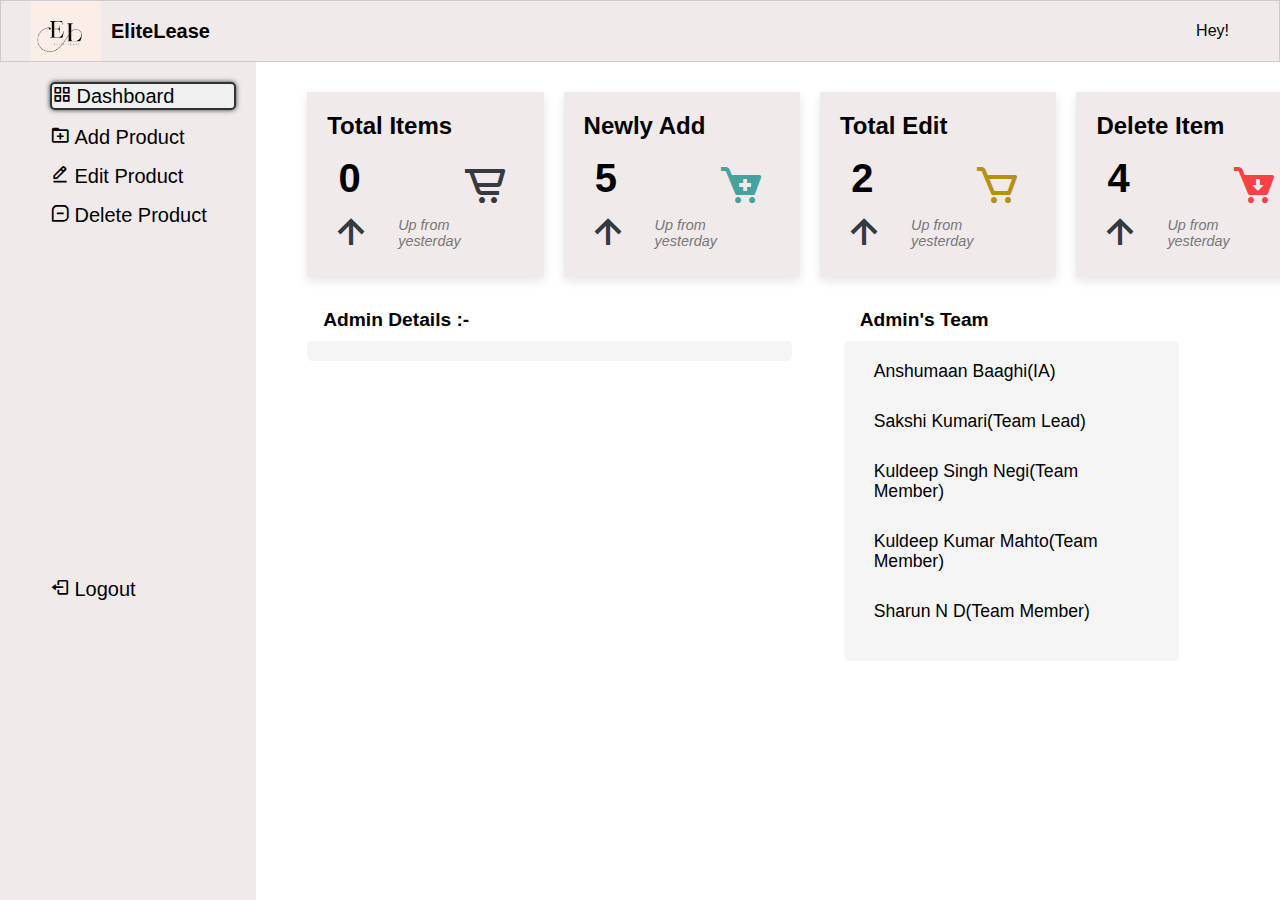
<file: admindashboard.html>
<!DOCTYPE html>
<html lang="en">
<head>
    <meta charset="UTF-8">
    <meta http-equiv="X-UA-Compatible" content="IE=edge">
    <meta name="viewport" content="width=device-width, initial-scale=1.0">
    <title>AdminDashboard</title>
    <link href='https://unpkg.com/boxicons@2.0.7/css/boxicons.min.css' rel='stylesheet'>
    <link rel="stylesheet" href="/style/admindashboard.css">
</head>
<body>
    <div class="nav">
        <div class="image">
            <img src="/image/EliteLease.jpg" alt="error">
        </div>
        <div class="brand">
            EliteLease
        </div>
        <div class="right">
            <p>Hey! <span id="adminname"></span></p>
        </div>
    </div>
    <main>
         <!-- side bar -->
        <div class="sidebar">
        <ul class="centre">
            <li class="active">
                <i class='bx bx-grid-alt'></i>
                <a href="admindashboard.html">Dashboard</a>
            </li>
            <li>
                <i class='bx bx-folder-plus'></i>
                <a href="product.html">Add Product</a>
            </li>
            <li>
                <i class='bx bx-edit-alt'></i>
                <a href="edit.html">Edit Product</a>
            </li>
            <li>
                <i class='bx bx-message-square-minus'></i>
                <a href="delete.html">Delete Product</a>
            </li>
        </ul>
        <ul class="Logout">
            <li>
                <i class='bx bx-log-out'></i>
                <a href="#">Logout</a>
            </li>
        </ul>
    </div>
    <div class="product">
        <div class="upper">
            <div class="box">
                <div class="right-side">
                    <div class="box-topic">Total Items</div>
                    <div class="number" id="totalApicount">0</div>
                    <div class="indicator">
                        <i class='bx bx-up-arrow-alt'></i>
                        <span class="text">Up from yesterday</span>
                    </div>
                </div>
                <i class='bx bx-cart-alt cart'></i>
            </div>
            <div class="box">
                <div class="right-side">
                    <div class="box-topic">Newly Add</div>
                    <div class="number" id="NewlyAdd">5</div>
                    <div class="indicator">
                        <i class='bx bx-up-arrow-alt'></i>
                        <span class="text">Up from yesterday</span>
                    </div>
                </div>
                <i class='bx bxs-cart-add cart two'></i>
            </div>
            <div class="box">
                <div class="right-side">
                    <div class="box-topic">Total Edit</div>
                    <div class="number" id="TotalEdited">2</div>
                    <div class="indicator">
                        <i class='bx bx-up-arrow-alt'></i>
                        <span class="text">Up from yesterday</span>
                    </div>
                </div>
                <i class='bx bx-cart cart three'></i>
            </div>
            <div class="box">
                <div class="right-side">
                    <div class="box-topic">Delete Item</div>
                    <div class="number" id="TotalDelete">4</div>
                    <div class="indicator">
                        <i class='bx bx-up-arrow-alt'></i>
                        <span class="text">Up from yesterday</span>
                    </div>
                </div>
                <i class='bx bxs-cart-download cart four'></i>
            </div>
        </div>
        <div class="lower">
            <div class="left">
                <div class="title">Admin Details :-</div>
                <div class="admindata">
                    <!-- append data -->
                </div>
            </div>
            <div class="right">
                <div class="title">Admin's Team</div>
                <div class="teamdata">
                    <ul class="data">
                        <li>Anshumaan Baaghi(IA)</li>
                        <li>Sakshi Kumari(Team Lead)</li>
                        <li>Kuldeep Singh Negi(Team Member)</li>
                        <li>Kuldeep Kumar Mahto(Team Member)</li>
                        <li>Sharun N D(Team Member)</li>
                    </ul>
                </div>
            </div>
        </div>
    </div>
    </main>
</body>
<script src="/src/admindashboard.js"></script>
</html>
</file>
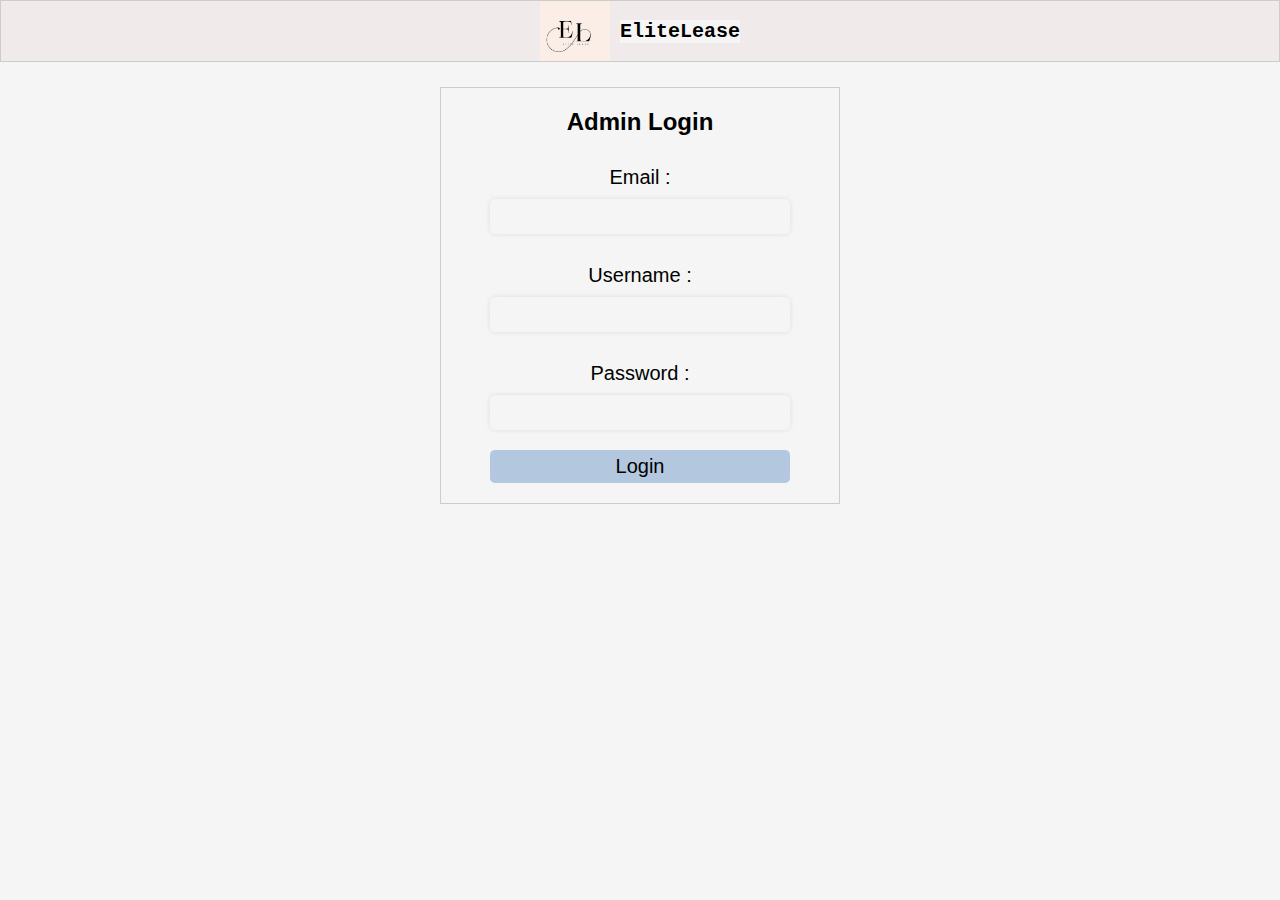
<file: adminlogin.html>
<!DOCTYPE html>
<html lang="en">
<head>
    <meta charset="UTF-8">
    <meta http-equiv="X-UA-Compatible" content="IE=edge">
    <meta name="viewport" content="width=device-width, initial-scale=1.0">
    <title>Login Page</title>
    <link rel="stylesheet" href="style/adminlogin.css">
</head>
<body>
    <div class="nav">
        <div class="image">
            <img src="/image/EliteLease.jpg" alt="error">
        </div>
        <div class="brand">
            EliteLease
        </div>
    </div>
    <!-- form creation -->
    <main>
        <form>
            <p>Admin Login</p>
            <label for="email">Email :</label>
            <input type="email" name="email" id="email">

            <label for="Username">Username :</label>
            <input type="text" name="Username" id="Username">
            
            <label for="password">Password :</label>
            <input type="password" name="Password" id="Password">

            <button type="submit" id="button">Login</button>
        </form>
    </main>
</body>
<script src="/src/adminlogin.js"></script>
</html>
</file>
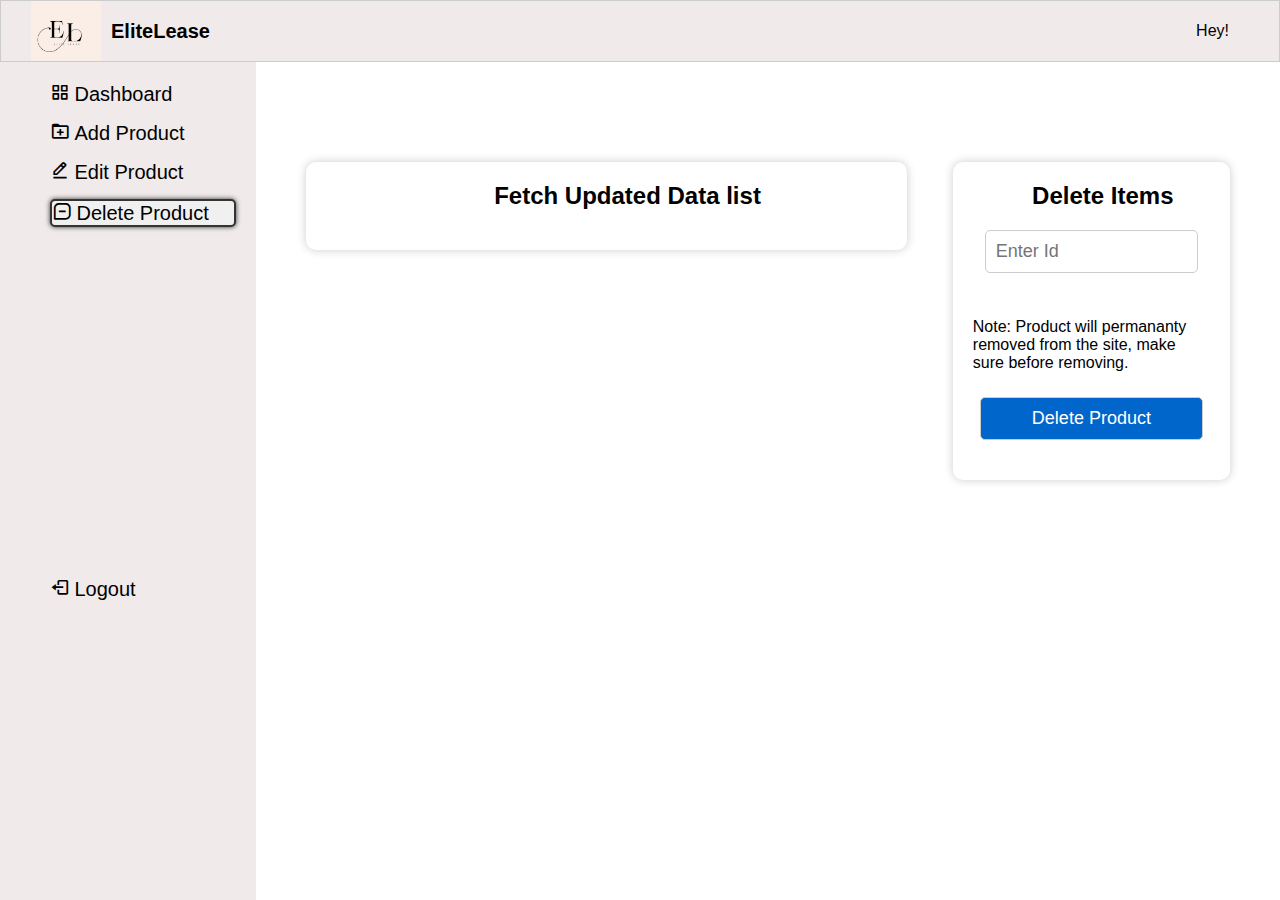
<file: delete.html>
<!DOCTYPE html>
<html lang="en">
<head>
    <meta charset="UTF-8">
    <meta http-equiv="X-UA-Compatible" content="IE=edge">
    <meta name="viewport" content="width=device-width, initial-scale=1.0">
    <title>AdminDashboard</title>
    <link href='https://unpkg.com/boxicons@2.0.7/css/boxicons.min.css' rel='stylesheet'>
    <link rel="stylesheet" href="/style/admindashboard.css">
    <link rel="stylesheet" href="/style/product.css">
</head>
<body>
    <div class="nav">
        <div class="image">
            <img src="/image/EliteLease.jpg" alt="error">
        </div>
        <div class="brand">
            EliteLease
        </div>
        <div class="right">
            <p>Hey! <span id="adminname"></span></p>
        </div>
    </div>
    <main>
         <!-- side bar -->
        <div class="sidebar">
        <ul class="centre">
            <li >
                <i class='bx bx-grid-alt'></i>
                <a href="admindashboard.html">Dashboard</a>
            </li>
            <li>
                <i class='bx bx-folder-plus'></i>
                <a href="product.html">Add Product</a>
            </li>
            <li>
                <i class='bx bx-edit-alt'></i>
                <a href="edit.html">Edit Product</a>
            </li>
            <li class="active">
                <i class='bx bx-message-square-minus'></i>
                <a href="delete.html">Delete Product</a>
            </li>
        </ul>
        <ul class="Logout">
            <li>
                <i class='bx bx-log-out'></i>
                <a href="#">Logout</a>
            </li>
        </ul>
    </div>
    <div class="home-content">
        <div class="sales-boxes">
          <div class="recent-sales box">
            <div class="title">Fetch Updated Data list</div>
            <div class="sales-details">
              <!-- Fetch Updated Data -->
  
            </div>
          </div>
            <div id="form">
              <p>Delete Items</p>
              <form>
                <input type="number" id="addid" placeholder="Enter Id" required />
                <!-- <input type="mail" id="addCategory" placeholder="Image Link" required /> -->
                <!-- <input type="text" id="addTitle" placeholder="Enter Title" required /> -->
                <!-- <input type="number" id="addPrice" placeholder="Enter price" required /> -->
  
                <p style="color: black;margin-bottom: 25px; margin-top: 25px">
                    Note: Product will permananty removed from the site, make sure
                    before removing.
                </p>
                <input style="font-size: 18px; width: 94%" type="button" id="addBtn" value="Delete Product" />
              </form>
  
            </div>
          </div>
        </div>
    </main>
</body>
<script src="/src/delete.js"></script>
</html>
</file>
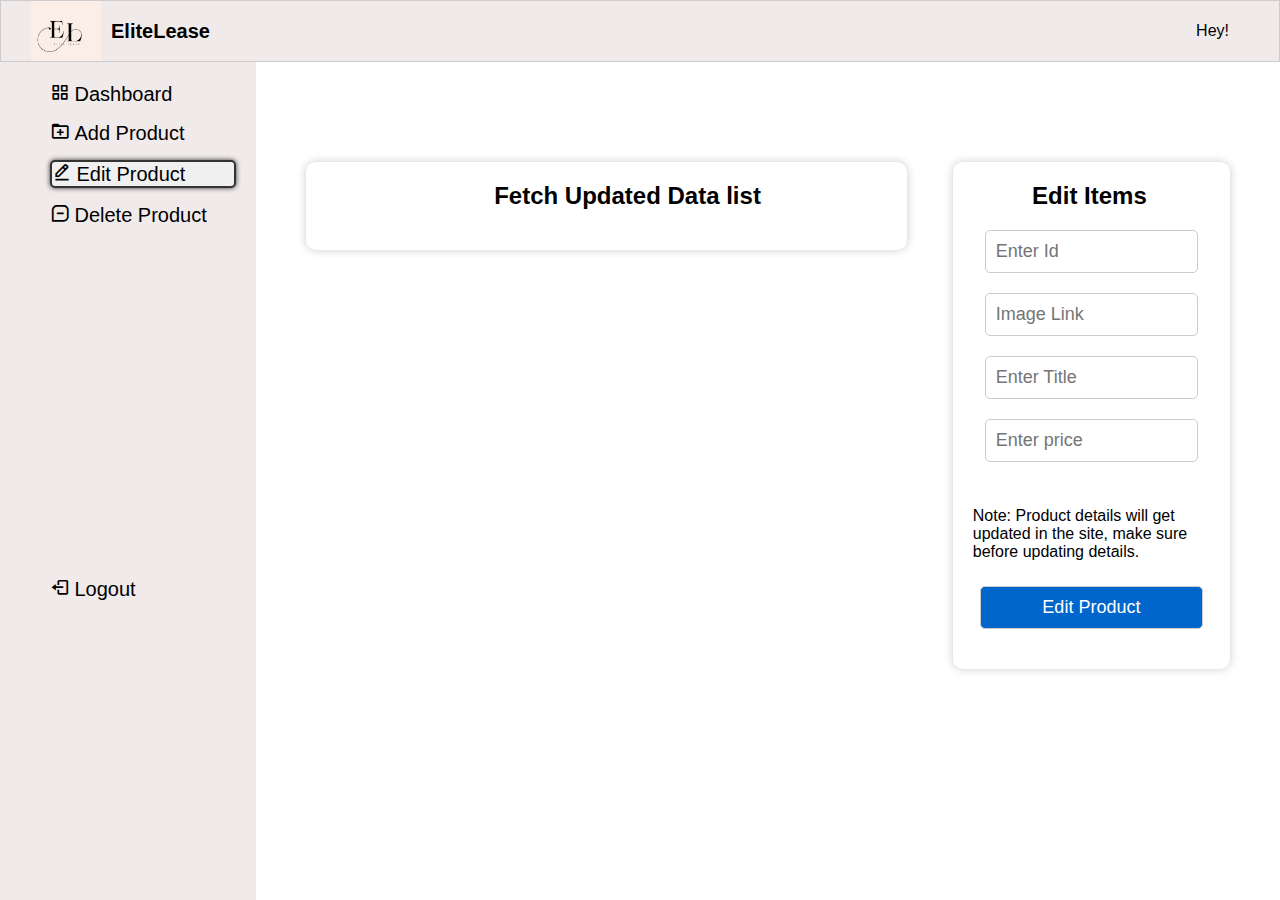
<file: edit.html>
<!DOCTYPE html>
<html lang="en">
<head>
    <meta charset="UTF-8">
    <meta http-equiv="X-UA-Compatible" content="IE=edge">
    <meta name="viewport" content="width=device-width, initial-scale=1.0">
    <title>AdminDashboard</title>
    <link href='https://unpkg.com/boxicons@2.0.7/css/boxicons.min.css' rel='stylesheet'>
    <link rel="stylesheet" href="/style/admindashboard.css">
    <link rel="stylesheet" href="/style/product.css">
</head>
<body>
    <div class="nav">
        <div class="image">
            <img src="/image/EliteLease.jpg" alt="error">
        </div>
        <div class="brand">
            EliteLease
        </div>
        <div class="right">
            <p>Hey! <span id="adminname"></span></p>
        </div>
    </div>
    <main>
         <!-- side bar -->
        <div class="sidebar">
        <ul class="centre">
            <li >
                <i class='bx bx-grid-alt'></i>
                <a href="admindashboard.html">Dashboard</a>
            </li>
            <li>
                <i class='bx bx-folder-plus'></i>
                <a href="product.html">Add Product</a>
            </li>
            <li class="active">
                <i class='bx bx-edit-alt'></i>
                <a href="edit.html">Edit Product</a>
            </li>
            <li>
                <i class='bx bx-message-square-minus'></i>
                <a href="delete.html">Delete Product</a>
            </li>
        </ul>
        <ul class="Logout">
            <li>
                <i class='bx bx-log-out'></i>
                <a href="#">Logout</a>
            </li>
        </ul>
    </div>
    <div class="home-content">
        <div class="sales-boxes">
          <div class="recent-sales box">
            <div class="title">Fetch Updated Data list</div>
            <div class="sales-details">
              <!-- Fetch Updated Data -->
  
            </div>
          </div>
            <div id="form">
              <p>Edit Items</p>
              <form>
                <input type="number" id="addid" placeholder="Enter Id" required />
                <input type="mail" id="addCategory" placeholder="Image Link" required />
                <input type="text" id="addTitle" placeholder="Enter Title" required />
                <input type="number" id="addPrice" placeholder="Enter price" required />
  
                <p style="color: black;margin-bottom: 25px; margin-top: 25px">
                  Note: Product details will get updated in the site, make sure
                  before updating details.
                </p>
                <input style="font-size: 18px; width: 94%" type="button" id="addBtn" value="Edit Product" />
              </form>
  
            </div>
          </div>
        </div>
    </main>
</body>
<script src="/src/edit.js"></script>
</html>
</file>
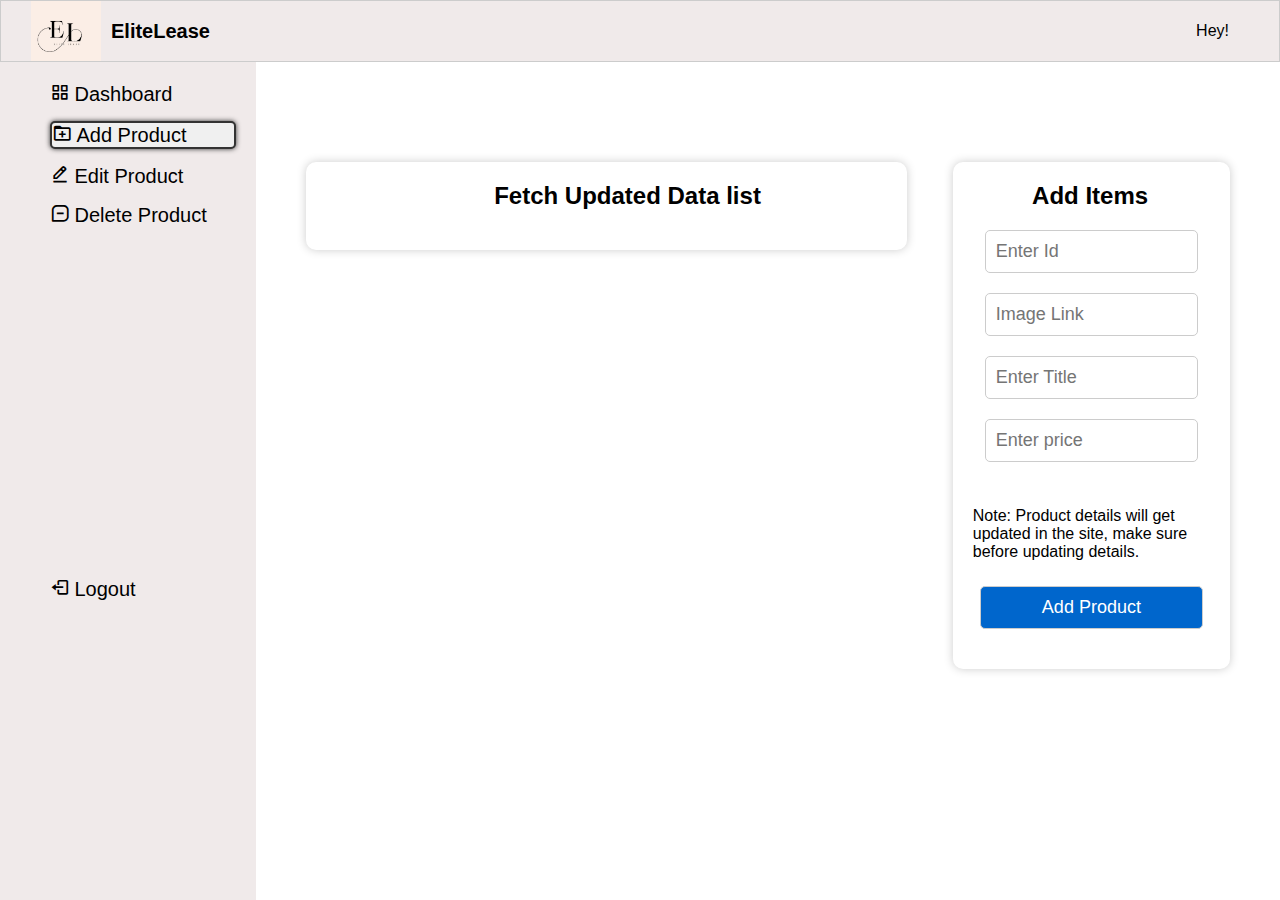
<file: product.html>
<!DOCTYPE html>
<html lang="en">
<head>
    <meta charset="UTF-8">
    <meta http-equiv="X-UA-Compatible" content="IE=edge">
    <meta name="viewport" content="width=device-width, initial-scale=1.0">
    <title>AdminDashboard</title>
    <link href='https://unpkg.com/boxicons@2.0.7/css/boxicons.min.css' rel='stylesheet'>
    <link rel="stylesheet" href="/style/admindashboard.css">
    <link rel="stylesheet" href="/style/product.css">
</head>
<body>
    <div class="nav">
        <div class="image">
            <img src="/image/EliteLease.jpg" alt="error">
        </div>
        <div class="brand">
            EliteLease
        </div>
        <div class="right">
            <p>Hey! <span id="adminname"></span></p>
        </div>
    </div>
    <main>
         <!-- side bar -->
        <div class="sidebar">
        <ul class="centre">
            <li >
                <i class='bx bx-grid-alt'></i>
                <a href="admindashboard.html">Dashboard</a>
            </li>
            <li class="active">
                <i class='bx bx-folder-plus'></i>
                <a href="product.html">Add Product</a>
            </li>
            <li>
                <i class='bx bx-edit-alt'></i>
                <a href="edit.html">Edit Product</a>
            </li>
            <li>
                <i class='bx bx-message-square-minus'></i>
                <a href="delete.html">Delete Product</a>
            </li>
        </ul>
        <ul class="Logout">
            <li>
                <i class='bx bx-log-out'></i>
                <a href="#">Logout</a>
            </li>
        </ul>
    </div>
    <div class="home-content">
        <div class="sales-boxes">
          <div class="recent-sales box">
            <div class="title">Fetch Updated Data list</div>
            <div class="sales-details">
              <!-- Fetch Updated Data -->
            </div>
          </div>
            <div id="form">
              <p>Add Items</p>
              <form>
                <input type="number" id="addid" placeholder="Enter Id" required />
                <input type="mail" id="addCategory" placeholder="Image Link" required />
                <input type="text" id="addTitle" placeholder="Enter Title" required />
                <input type="number" id="addPrice" placeholder="Enter price" required />
  
                <p style="color: black;margin-bottom: 25px; margin-top: 25px">
                  Note: Product details will get updated in the site, make sure
                  before updating details.
                </p>
                <input style="font-size: 18px; width: 94%" type="button" id="addBtn" value="Add Product" />
              </form>
  
            </div>
          </div>
        </div>
   
    </main>
</body>
<script src="/src/product.js"></script>
</html>
</file>
<file: style/admindashboard.css>
* {
  margin: 0;
  padding: 0;
  box-sizing: border-box;
}

body {
  font-family: Arial, sans-serif;
}

/* Navigation bar */
.nav{
  border: 1px solid #ccc;
  display: flex;
  justify-content: space-between;
  align-items: center;
  background-color: rgb(240, 234, 234);
  position: sticky;
  top: 0;
}

.image {
  width: 70px;
  height: 60px;
  margin-right: 10px;
  margin-left: 30px;
  overflow: hidden;
}

.image > img{
  display: block;
  width: 100%;
  height: auto;
}

.brand{
  font-size: 20px;
  font-weight: 600;
}

.right {
  margin-right: 50px;
  margin-left: auto;
}
/* main body */
main{
  width:100%;
  display: flex;
}
/* sidebar */
.sidebar {
  position: fixed;
  width: 20%;
  height: 100%;
  background-color: rgb(240, 234, 234);
}
.centre{
  list-style: none;
  margin: 20px;
}
.centre li {
  margin-left: 30px;
  margin-top: 15px;
}
.centre li i {
  font-size: 20px;
}
.centre li a {
  text-decoration: none;
  color: black;
  font-size: 20px;
}
.Logout{
  list-style: none;
  margin: 20px;
  margin-top: 350px;
}
.Logout li{
  margin-left: 30px;
  margin-top: 15px;
}
.Logout li i {
  font-size: 20px;
}
.Logout li a {
  text-decoration: none;
  color: black;
  font-size: 20px;
}
.active {
  background-color: #f0f0f0;
  border: 2px solid #333; 
  border-radius: 5px; 
  box-shadow: 0 0 5px #333;
}
/* product */
.product{
  /* position: fixed; */
  width: 80%;
  margin-left: 20%;
  height: 100%;
}
.upper{
  margin: auto;
  margin-top: 30px;
  width:90%;
  display: grid;
  grid-template-columns: repeat(4 ,1fr);
  gap: 20px;
}

.box{
  /* border: 1px solid red; */
  display: flex;
  align-items: center;
  background-color: rgb(240, 234, 234);
  box-shadow: 0px 4px 10px rgba(0, 0, 0, 0.1);
  padding: 20px;
}
.box i {
  font-size: 48px;
  color: #343a40;
  margin-right: 15px;
}
/* .box .right-side {
  display: flex;
  flex-direction: column;
  justify-content: space-between;
  flex: 1;
} */
.box .box-topic {
  font-size: 24px;
  font-weight: bold;
  margin-bottom: 10px;
}
.box .number {
  font-size: 2.5rem;
  font-weight: bold;
  margin-top: 1rem;
  margin-left: 0.7rem;
}

.box .indicator {
  display: flex;
  align-items: center;
  margin-top: 0.5rem;
}

.box .indicator .text {
  margin-left: 0.5rem;
  font-size: 0.9rem;
  color: #777;
  font-style: italic;
}
.cart {
  font-size: 4rem;
  color: #0b0c10;
  margin-right: 1rem;
}
.cart.two {
  color: #45a29e;
}
.cart.three {
  color: #b89010;
}

.cart.four {
  color: #f94144;
}
.lower {
  margin: auto;
  width:90%;
  display: flex;
  margin-top: 2rem;
}
.lower .left {
  /* border: 1px solid red; */
  flex-basis: 60%;
  padding-right: 20px;
}
.lower .right {
  margin-left: 2rem;
  /* border: 1px solid red; */
  flex-basis: 40%;
}
.title {
  font-size: 1.2rem;
  font-weight: bold;
  margin-left: 1rem;
  margin-bottom: 10px;
}
.admindata {
  padding: 10px;
  background-color: #f5f5f5;
  border-radius: 5px;
}
.flow {
  display: flex;
  margin-bottom: 20px;
}
.admindata .adminimage {
  width: 30%;
}
.admindata .adminimage img {
  width: 100%;
}
.admindata .admin{
  margin-left: 30px;
  margin-top: 10px;
}
.admindata .admin > p{
  margin-top: 5px;
}
.admindata .admin > p > a {
  text-decoration: none;
  color: #0b0c10;
}
.teamdata {
  padding: 10px;
  background-color: #f5f5f5;
  border-radius: 5px;
}

.data {
  list-style: none;
  padding-left: 0;
  margin-top: 10px;
}

.data li {
  margin: 10px 20px 10px 20px;
  margin-bottom: 30px;
  font-size: 1.1rem;
  line-height: 20px;
}
</file>
<file: style/adminlogin.css>
*{
    margin: 0;
    padding: 0;
    box-sizing: border-box;
    font-family: Arial, Helvetica, sans-serif;
    background-color: #f5f5f5;
}
.nav{
    border: 1px solid #ccc;
    display: flex;
    justify-content: center;
    align-items: center;
    background-color: rgb(240, 234, 234)
}
.image {
    width: 70px;
    height: 60px;
    margin-right: 10px;
    overflow: hidden;
}
.image > img{
    display: block;
  width: 100%;
  height: auto;
}
.brand{
    font-size: 20px;
    font-weight: 600;
    font-family:'Courier New', Courier, monospace;
}
/* form  */
main{
    display: flex;
    align-content: center;
    justify-content: center;
}
form{
    border: 1px solid #ccc;;
    display: flex;
    flex-direction: column;
    margin-top: 25px;
    padding: 20px;
    width: 400px;
    text-align: center;
}
p {
    font-size: 24px;
    font-weight: bold;
    margin-bottom: 20px;
  }
label{
   margin: 10px;
   font-size: 20px;
   font-weight: 400;
}
input[type="email"],
input[type="text"],
input[type="password"] {
    padding: 10px;
    margin: auto;
    margin-bottom: 20px;
    width: 300px;
    border-radius: 5px;
    border: none;
    outline: 0;
    box-shadow: 0px 0px 5px rgba(0, 0, 0, 0.1)
}
#button {
 width: 300px;
 margin: auto;
 border: none;
 font-size: 20px;
 padding: 5px 0px;
 font-weight: 500;
 border-radius: 5px;
 background-color: rgba(20, 89, 168, 0.295);
}
#button:hover{
cursor: pointer;
background-color: rgba(0, 217, 255, 0.562);
}
</file>
<file: style/product.css>
.home-content {
    width: 80%;
    margin-left: 20%;
    padding: 50px;
    }
    
    .sales-boxes {
    display: flex;
    justify-content: space-between;
    margin-top: 50px;
    /* border: 1px solid red; */
    }
    
    .box {
    width: 65%;
    height: 100%;
    background-color: white;
    border-radius: 10px;
    box-shadow: 0 0 10px #ccc;
    padding: 20px;
    margin-bottom: 30px;
    /* border: 1px solid yellow; */
    display: grid;
    
    }
    
    .title {
        /* border: 1px solid red; */
    font-size: 24px;
    font-weight: 600;
    margin-left: 30%;
    margin-bottom: 20px;
    }
    
    .sales-details {
        display: grid;
        grid-template-columns: repeat(3, 1fr);
        grid-template-rows: auto;
        grid-gap: 20px;
        /* border: 1px solid rgb(59, 56, 218); */
      }
      
      .cardlist {
        display: grid;
        grid-template-columns: 1fr;
        grid-template-rows: auto auto;
        grid-gap: 20px;
      }
      
      .cardlist img {
        max-width: 100%;
        height: auto;
      }
      
      .carddetails p{
        font-size: 16px;
        margin-left: 5px;
      }
      .carddetails p:first-child {
        margin-left: 0;
        font-weight: 600;
      }

    #form > p {
        font-size: 24px;
        font-weight: 600;
        margin-bottom: 20px;
        margin-left: 25%;
    }
    #form {
        width: 30%;
    display: flex;
    flex-direction: column;
    justify-content: space-between;
    height: 100%;
    background-color: white;
    border-radius: 10px;
    box-shadow: 0 0 10px #ccc;
    padding: 20px;
    margin-bottom: 30px;
    }
    
    #form form {
    display: flex;
    flex-direction: column;
    justify-content: center;
    align-items: center;
    height: 100%;
    }
    
    #form input[type="number"],
    #form input[type="text"],
    #form input[type="mail"],
    #form input[type="password"],
    #form input[type="submit"],
    #form input[type="button"] {
    margin-bottom: 20px;
    padding: 10px;
    border-radius: 5px;
    border: 1px solid #ccc;
    font-size: 18px;
    width: 90%;
    }
    
    #form input[type="button"] {
    background-color: rgb(0, 102, 204);
    color: white;
    cursor: pointer;
    }
    
    #form input[type="button"]:hover {
    background-color: rgb(51, 122, 204);
    }
</file>
